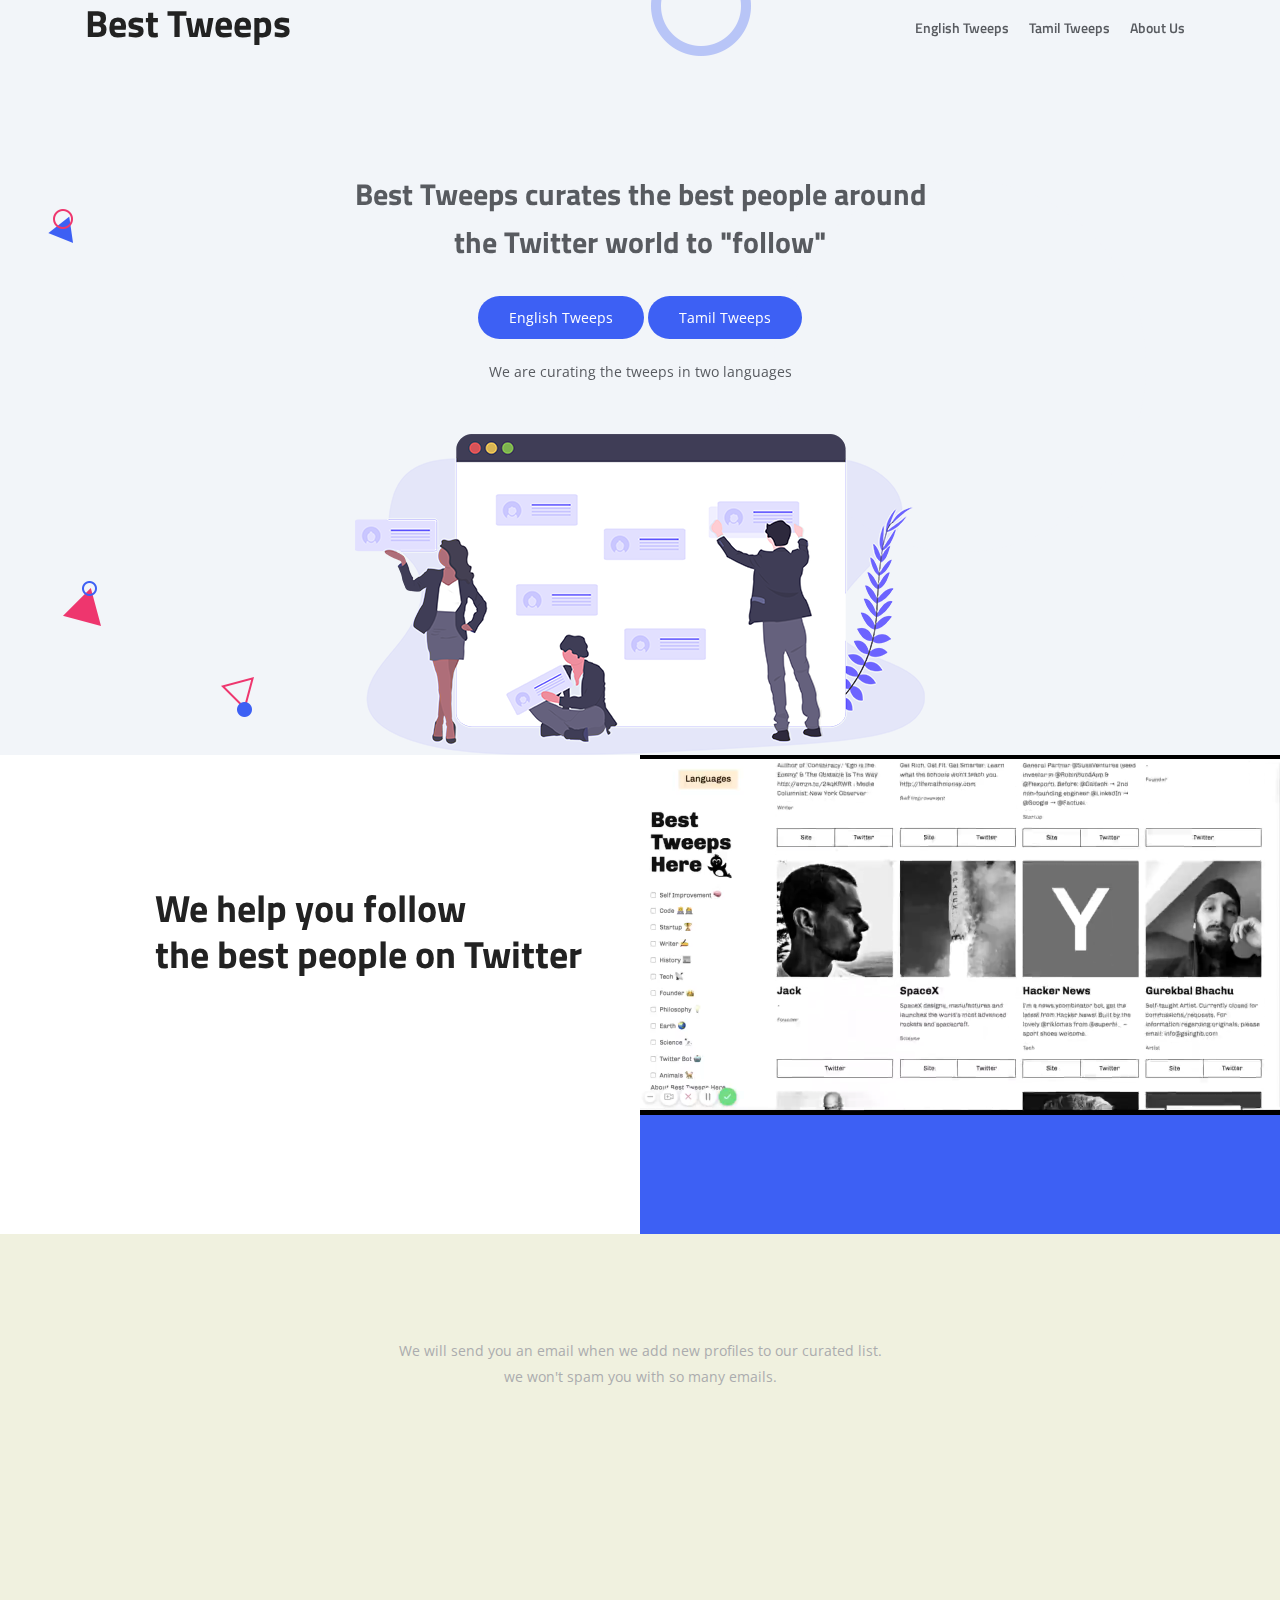
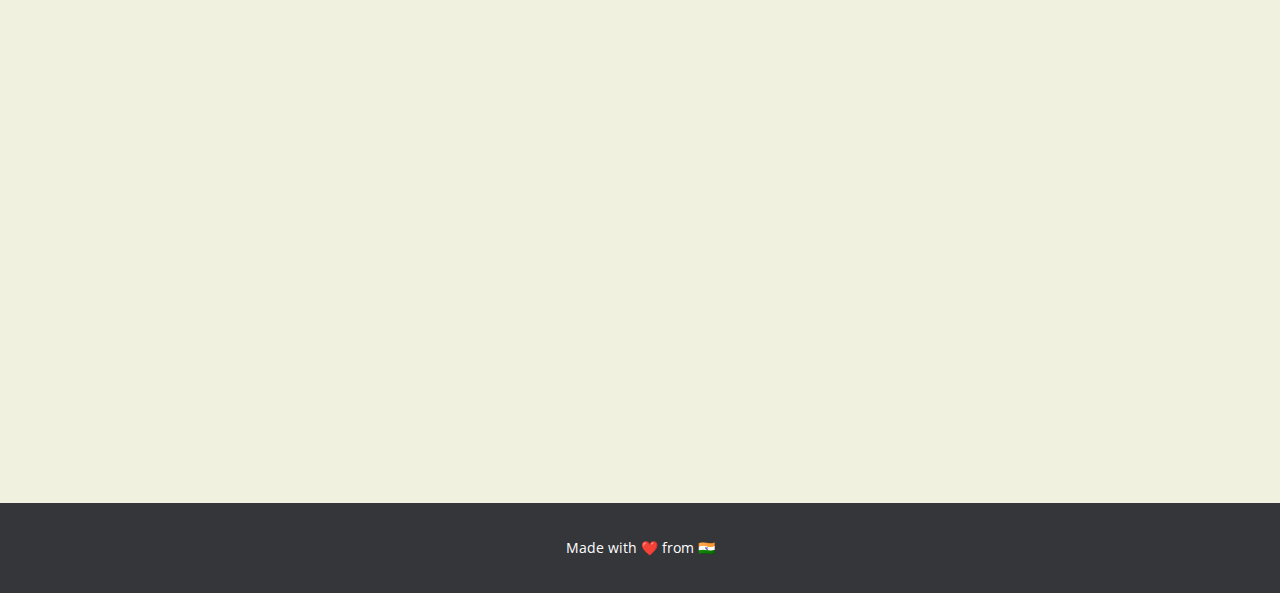
<file: index.html>
<!DOCTYPE html>
<html lang="en">
  <head>
    <!-- Required meta tags -->
    <meta charset="utf-8">
    <meta name="viewport" content="width=device-width, initial-scale=1, shrink-to-fit=no">

    <title>Best Tweeps - The best place to follow the best people</title>

    <meta content="BestTweeps is a curated directory of best Twitter handle." name="description"/>
		<meta content="Best Tweeps - The best place to follow the best people" property="og:title"/>
		<meta content="BestTweeps is a curated directory of best Twitter handle. " property="og:description"/>
		<meta content="http://BestTweeps.com/image/BestTweepsHere_small.png" property="og:image"/>
		<meta content="summary" name="twitter:card"/>
		<meta content="width=device-width, initial-scale=1" name="viewport"/>
		
		<link rel="shortcut icon" href="http://BestTweeps.com/image/BestTweepsHere_small.png" type="image/png" sizes="160x160">

		<meta name="keywords" content="BestTweepsHere, Best Tweeps, Tweeps, Twitter Tweeps" />

		<!-- Open Graph Meta -->

		<meta property="og:url" content="http://BestTweeps.com" />
		<meta property="og:image" content="http://BestTweeps.com/image/BestTweepsHere_small.png" />
		<meta property="og:type" content="article" />

		<!-- WhatsApp Preview -->

		<link itemprop="thumbnailUrl" href="http://BestTweeps.com/image/BestTweepsHere_small.png">
		<span itemprop="thumbnail" itemscope itemtype="http://schema.org/ImageObject">
		<link itemprop="url" href="http://BestTweeps.com/image/BestTweepsHere_small.png">
		</span>

		<!-- Twitter Summary  -->
		<meta name="twitter:site" content="@BestTweepsHere" />
		<meta name="twitter:creator" content="@BestTweepsHere" />

    <meta name="twitter:title" content="Best Tweeps - The best place to follow the best people">
		<meta name="twitter:description" content=" Best Tweeps - The best place to follow the best people">
		<meta name="twitter:image" content="http://besttweeps.com/image/BestTweepsHere_small.png">
		<meta name="twitter:card" content="summary_large_image">

    <!-- Bootstrap CSS -->
    <link rel="stylesheet" href="assets/css/bootstrap.min.css" >
    <!-- Icon -->
    <!-- Animate -->
    <link rel="stylesheet" href="assets/css/animate.css">
    <!-- Main Style -->
    <link rel="stylesheet" href="assets/css/main.css">
    <!-- Responsive Style -->
    <link rel="stylesheet" href="assets/css/responsive.css">

  </head>

  <style>
    video {
        /* min-width: 100% !important;
        min-height: 100% !important; */
        width: 100% !important;
        height: 50% !important;
        /*margin-top: 7px;*/
        z-index: 0;
    }
  </style>

  <!-- Global site tag (gtag.js) - Google Analytics -->
  <script async src="https://www.googletagmanager.com/gtag/js?id=UA-127719260-1"></script>
  <script>
  window.dataLayer = window.dataLayer || [];
  function gtag(){dataLayer.push(arguments);}
  gtag('js', new Date());
  gtag('config', 'UA-127719260-1');
  </script>


  <body>

    <!-- Header Area wrapper Starts -->
    <header id="header-wrap">
      <!-- Navbar Start -->
      <nav class="navbar navbar-expand-md bg-inverse fixed-top scrolling-navbar">
        <div class="container">
          <!-- Brand and toggle get grouped for better mobile display -->
        <!--   <a href="index.html" class="navbar-brand"><img src="assets/img/logo.png" alt=""></a> -->    
        <h2>Best Tweeps</h2>  
          <button class="navbar-toggler" type="button" data-toggle="collapse" data-target="#navbarCollapse" aria-controls="navbarCollapse" aria-expanded="false" aria-label="Toggle navigation">
            <i class="lni-menu"></i>
          </button>
          <div class="collapse navbar-collapse" id="navbarCollapse">
            <ul class="navbar-nav mr-auto w-100 justify-content-end clearfix">
              
              <li class="nav-item ">
                <a class="nav-link" href="http://besttweeps.com/english">
                  English Tweeps
                </a>
              </li>
              <li class="nav-item">
                <a class="nav-link" href="http://besttweeps.com/tamil">
                  Tamil Tweeps
                </a>
              </li>

              <li class="nav-item">
                  <a class="nav-link" href="http://besttweeps.com/about">
                    About Us
                  </a>
                </li>
           
            </ul>
          </div>
        </div>
      </nav>
      <!-- Navbar End -->

      <!-- Hero Area Start -->
      <div id="hero-area" class="hero-area-bg">
        <div class="container">
          <div class="row">
            <div class="col-md-12 col-sm-12">
              <div class="contents text-center">
                <h2 class="head-title wow fadeInUp">Best Tweeps curates the best people around<br> the Twitter world to "follow"</h2>
                <div class="header-button wow fadeInUp text-center" data-wow-delay="0.3s">
                  <a href="http://besttweeps.com/english" class="btn btn-common">English Tweeps</a>
                  <a href="http://besttweeps.com/tamil" class="btn btn-common">Tamil Tweeps</a>
                  <p class="help_text wow fadeInUp"> We are curating the tweeps in two languages</p>
                </div>
              </div>
              <div class="img-thumb text-center wow fadeInUp" data-wow-delay="0.6s">
                <img class="img-fluid" src="assets/img/hero-1.png" alt="">
              </div>
            </div>
          </div>
        </div>
      </div>
      <!-- Hero Area End -->

    </header>
    <!-- Header Area wrapper End -->

<div id="feature">
  <div class="container-fluid">
  <div class="row">
  <div class="col-lg-6 col-md-12 col-sm-12">
  <div class="text-wrapper">
  <div >
  <h2 class="title-hl wow fadeInLeft" data-wow-delay="0.3s">We help you follow <br>the best people on Twitter</h2>
  <p class="mb-4 wow fadeInLeft" data-wow-delay="0.4s">Best Tweeps curates the best people around the twitter world, <br>you can easily find the best tweeps in a single place.  </p>
  <div class="mobile_view_center_align">
  <a href="https://twitter.com/BestTweepsHere" class="btn btn-common wow fadeInLeft" data-wow-delay="0.5s">Follow us on Twitter</a>
  </div>
  </div>
  </div>
  </div>
  <div class="col-lg-6 col-md-12 col-sm-12 padding-none feature-bg">
  <div class="feature-thumb">

  <video playsinline="playsinline" autoplay="autoplay" muted="muted" loop="loop">
    <source src="mp4/bg1.mp4" type="video/mp4">
  </video>


  <div class="feature-item wow fadeInDown center text-center" data-wow-duration="1000ms" data-wow-delay="700ms">
      <a href="http://besttweeps.com/english" class="btn btn-white">English Tweeps</a>
      <a href="http://besttweeps.com/tamil" class="btn btn-white">Tamil Tweeps</a>
      
    </div>


  </div>
  </div>
  </div>
  </div>
  </div>

    <!-- Services Section Start -->
    <section id="services" class="section-padding bg-gray">
      <div class="container">
        <div class="section-header text-center">
          <h2 class="section-title wow fadeInDown" data-wow-delay="0.3s">Get Notified!</h2>
          <p>We will send you an email when we add new profiles to our curated list.<br> we won't spam you with so many emails.</p>
         </div>
        <div class="row">

            <div class="col-md-12 col-lg-12 col-xs-12 text-center">
           
            <iframe src="https://docs.google.com/forms/d/e/1FAIpQLSeNNUohpRYCRwjQGXo_EMVQS2I0_J5eaq1iXM7DFpy5XM8Y9Q/viewform?embedded=true" width="420" height="616" frameborder="0" marginheight="0" marginwidth="0">Loading...</iframe>
            
            </div>

         
        </div>
      </div>
    </section>
    <!-- Services Section End -->



    
    <!-- Copyright Section Start -->
    <div class="copyright">
      <div class="container">
        <div class="row">
           <!--<div class="col-lg-4 col-md-3 col-xs-12">
            <div class="footer-logo">
              <img src="assets/img/logo.png" alt="">
            </div>
          </div>
          <div class="col-lg-4 col-md-4 col-xs-12">     
            <div class="social-icon text-center">
              <a class="facebook" href="#"><i class="lni-facebook-filled"></i></a>
              <a class="twitter" href="#"><i class="lni-twitter-filled"></i></a>
              <a class="instagram" href="#"><i class="lni-instagram-filled"></i></a>
              <a class="linkedin" href="#"><i class="lni-linkedin-filled"></i></a>
            </div>
          </div>-->
          <div class="col-lg-12 col-md-12 col-xs-12">
            <p class="text-center">Made with ❤️ from 🇮🇳</p>
          </div> 
        </div>
      </div>
    </div>
    <!-- Copyright Section End -->

    <!-- Go to Top Link -->
    <a href="#" class="back-to-top">
    	<span class="lni-arrow-up">👆</span>
    </a>
    
    <!-- Preloader -->
    <!--<div id="preloader">
      <div class="loader" id="loader-1"></div>
    </div>-->
    <!-- End Preloader -->
    
    <!-- jQuery first, then Popper.js, then Bootstrap JS -->
    <script src="assets/js/jquery-min.js"></script>
    <script src="assets/js/bootstrap.min.js"></script>
    <script src="assets/js/wow.js"></script>
    <script src="assets/js/main.js"></script>
      
  </body>
  
<script>

  
</script>

</html>
</file>
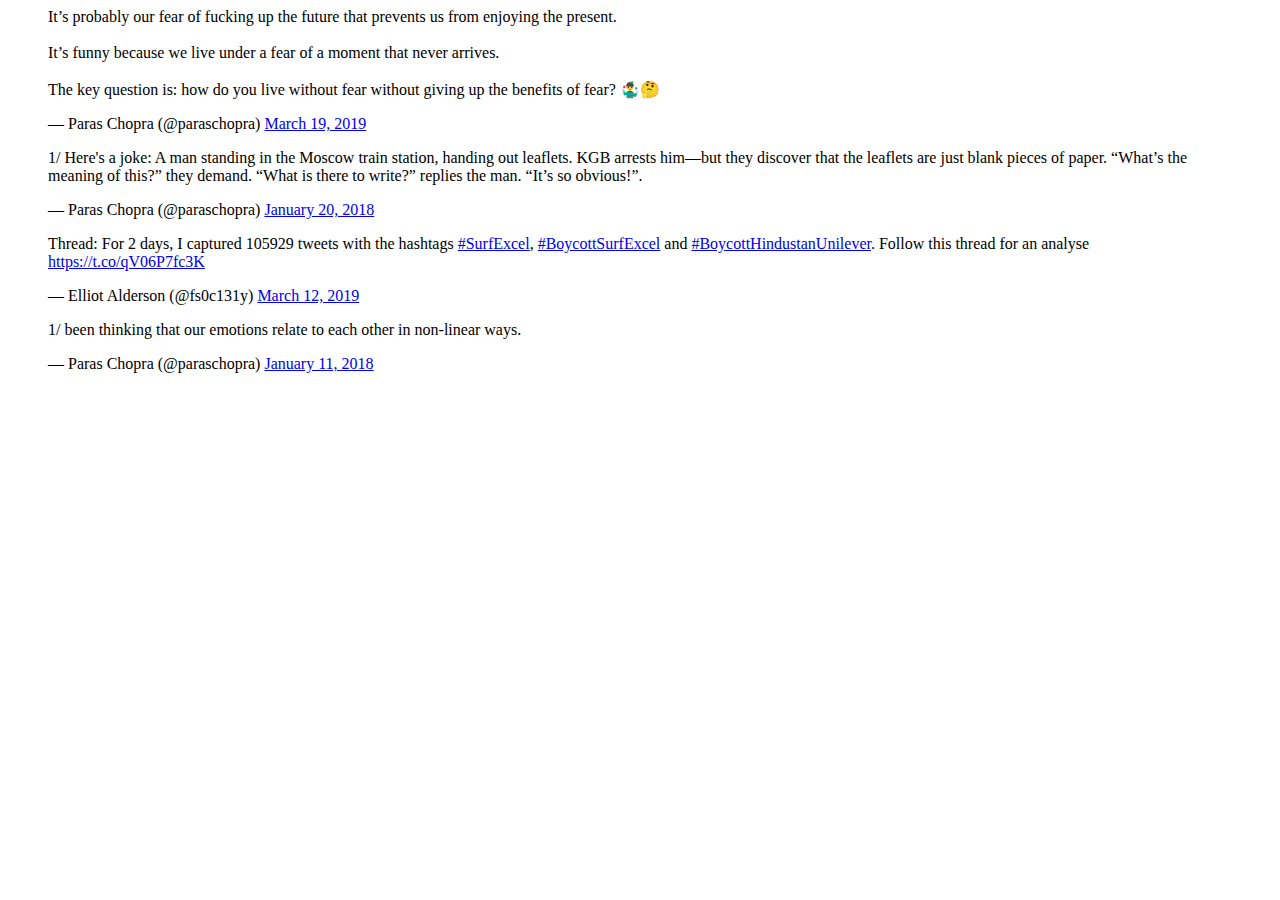
<file: tweeps_thread.html>
<html>


<body>
        <blockquote class="twitter-tweet">
            <p lang="en" dir="ltr">It’s probably our fear of fucking up the future that prevents us from enjoying the present. 
                <br><br>It’s funny because we live under a fear of a moment that never arrives.
                <br><br>The key question is: how do you live without fear without giving up the benefits of fear? 🤹‍♂️🤔</p>
                &mdash; Paras Chopra (@paraschopra)
                 <a href="https://twitter.com/paraschopra/status/1107908846562000896?ref_src=twsrc%5Etfw">March 19, 2019</a>
        </blockquote> 
               

        <blockquote class="twitter-tweet">
            <p lang="en" dir="ltr">1/ Here&#39;s a joke: A man standing in the Moscow train station, handing out leaflets. KGB arrests him—but they discover that the leaflets are just blank pieces of paper. “What’s the meaning of this?” they demand. “What is there to write?” replies the man. “It’s so obvious!”.</p>
            &mdash; Paras Chopra (@paraschopra) <a href="https://twitter.com/paraschopra/status/954578255880876032?ref_src=twsrc%5Etfw">January 20, 2018</a>
        </blockquote> 

        <blockquote class="twitter-tweet">
            <p lang="en" dir="ltr">Thread: For 2 days, I captured 105929 tweets with the hashtags 
                <a href="https://twitter.com/hashtag/SurfExcel?src=hash&amp;ref_src=twsrc%5Etfw">#SurfExcel</a>, 
                <a href="https://twitter.com/hashtag/BoycottSurfExcel?src=hash&amp;ref_src=twsrc%5Etfw">#BoycottSurfExcel</a> and 
                <a href="https://twitter.com/hashtag/BoycottHindustanUnilever?src=hash&amp;ref_src=twsrc%5Etfw">#BoycottHindustanUnilever</a>. 
                Follow this thread for an analyse <a href="https://t.co/qV06P7fc3K">https://t.co/qV06P7fc3K</a></p>&mdash; Elliot Alderson (@fs0c131y) 
                <a href="https://twitter.com/fs0c131y/status/1105387981093957632?ref_src=twsrc%5Etfw">March 12, 2019</a>
            </blockquote>
            

            <blockquote class="twitter-tweet">
                <p lang="en" dir="ltr">1/ been thinking that our emotions relate to each other in non-linear ways.</p>
                &mdash; Paras Chopra (@paraschopra) <a href="https://twitter.com/paraschopra/status/951369182389481474?ref_src=twsrc%5Etfw">January 11, 2018</a>
            </blockquote> 


                 <script async src="https://platform.twitter.com/widgets.js" charset="utf-8"></script>

</body>



</html>
</file>
<file: assets/css/main.css>
@import url("https://fonts.googleapis.com/css?family=Open+Sans|Titillium+Web:600,700");
html {
  overflow-x: hidden;
}

body {
  background: #fff;
  font-size: 14px;
  font-weight: 400;
  font-family: 'Open Sans', sans-serif;
  -webkit-box-sizing: border-box;
  -moz-box-sizing: border-box;
  box-sizing: border-box;
  -webkit-font-smoothing: subpixel-antialiased;
  color: #abacae;
  line-height: 25px;
  -webkit-backface-visibility: hidden;
  backface-visibility: hidden;
  overflow-x: hidden;
}

h1, h2, h3, h4 {
  font-size: 38px;
  color: #222222;
  font-weight: 700;
  font-family: 'Titillium Web', sans-serif;
}

a {
  -webkit-transition: all 0.2s linear;
  -moz-transition: all 0.2s linear;
  -o-transition: all 0.2s linear;
  transition: all 0.2s linear;
}

a:hover {
  text-decoration: none;
}

a a:focus {
  outline: none;
}

p {
  font-weight: 400;
  font-family: 'Open Sans', sans-serif;
  margin: 0px;
  font-size: 14px;
}

ul, ol {
  list-style: outside none none;
  margin: 0;
  padding: 0;
}

ul li, ol li {
  list-style: none;
}

a:not([href]):not([tabindex]) {
  color: #fff;
}

.section-header {
  margin-bottom: 30px;
}

.section-header p {
  text: center;
  font-weight: 400;
  line-height: 26px;
}

.section-title {
  font-size: 30px;
  color: #222222;
  display: inline-block;
  font-weight: 700;
  text-transform: uppercase;
  position: relative;
}

.padding-none {
  padding: 0px;
}

.help_text{
  color: #585b60;
  padding: 20px 0 0 0;
}

.bg-gray {
  background: #f0f1df;
}

.overlay {
  position: absolute;
  width: 100%;
  height: 100%;
  top: 0px;
  left: 0px;
  background: rgba(15, 17, 27, 0.8);
}

.btn {
  font-size: 14px;
  padding: 10px 30px;
  cursor: pointer;
  font-weight: 400;
  color: #fff;
  border-radius: 30px;
  -webkit-transition: all 0.2s linear;
  -moz-transition: all 0.2s linear;
  -o-transition: all 0.2s linear;
  transition: all 0.2s linear;
  display: inline-block;
}

.btn:focus,
.btn:active {
  box-shadow: none;
  outline: none;
  color: #fff;
}

.btn-common {
  background-color: #3d60f4;
  position: relative;
  z-index: 1;
  /*text-transform: uppercase;*/
}

.btn-common:hover, .btn-white:hover {
  color: #fff;
  background-color: #222;
  box-shadow: 0 6px 22px rgba(0, 0, 0, 0.1);
  transition: all .2s ease-in-out;
  -moz-transition: all .2s ease-in-out;
  -webkit-transition: all .2s ease-in-out;
}


.btn-white {
  background-color: #ffffff;
  position: relative;
  z-index: 1;
  color: #3d60f4;
  /*text-transform: uppercase;*/
}

.btn-border {
  color: #3d60f4;
  background-color: transparent;
  border: 1px solid #3d60f4;
  border-radius: 30px;
  text-transform: uppercase;
}

.btn-border:hover {
  color: #fff;
  border-color: #3d60f4;
  background-color: #3d60f4;
}

.btn-border:focus {
  color: #fff;
  border-color: #3d60f4;
  background-color: #3d60f4;
}

.btn-lg {
  padding: 14px 33px;
  text-transform: uppercase;
  font-size: 16px;
}

.btn-rm {
  padding: 7px 18px;
  text-transform: capitalize;
}

button:focus {
  outline: none !important;
}

.icon-close, .icon-check {
  color: #3d60f4;
}

.social-icon a {
  color: #666;
  background: #fff;
  width: 32px;
  height: 32px;
  line-height: 34px;
  display: inline-block;
  text-align: center;
  border-radius: 100%;
  font-size: 16px;
  margin: 15px 6px 12px 4px;
  transition: all 0.3s ease-in-out 0s;
  -moz-transition: all 0.3s ease-in-out 0s;
  -webkit-transition: all 0.3s ease-in-out 0s;
  -o-transition: all 0.3s ease-in-out 0s;
}

.social-icon a:hover {
  color: #fff !important;
}

.social-icon .facebook:hover {
  background: #3b5999;
}

.social-icon .twitter:hover {
  background: #4A9CEC;
}

.social-icon .instagram:hover {
  background: #D6274D;
}

.social-icon .linkedin:hover {
  background: #1260A2;
}

.social-icon .google:hover {
  background: #CE332A;
}

/* ScrollToTop */
a.back-to-top {
  display: none;
  position: fixed;
  bottom: 18px;
  right: 15px;
  text-decoration: none;
}

a.back-to-top span {
  display: block;
  font-size: 22px;
  width: 40px;
  height: 40px;
  line-height: 40px;
  color: #fff;
  background: #3d60f4;
  border-radius: 30px;
  text-align: center;
  transition: all 0.2s ease-in-out;
  -moz-transition: all 0.2s ease-in-out;
  -webkit-transition: all 0.2s ease-in-out;
  -o-transition: all 0.2s ease-in-out;
  box-shadow: 0 0 4px rgba(0, 0, 0, 0.14), 0 4px 8px rgba(0, 0, 0, 0.28);
}

a.back-to-top:hover, a.back-to-top:focus {
  text-decoration: none;
}

/* Preloader */
#preloader {
  position: fixed;
  top: 0;
  left: 0;
  right: 0;
  bottom: 0;
  background-color: #fff;
  z-index: 9999999;
}

.loader {
  top: 50%;
  width: 50px;
  height: 50px;
  border-radius: 100%;
  position: relative;
  margin: 0 auto;
}

#loader-1:before, #loader-1:after {
  content: "";
  position: absolute;
  top: -10px;
  left: -10px;
  width: 100%;
  height: 100%;
  border-radius: 100%;
  border: 7px solid transparent;
  border-top-color: #3d60f4;
}

#loader-1:before {
  z-index: 100;
  animation: spin 1s infinite;
}

#loader-1:after {
  border: 7px solid #f2f2f2;
}

@keyframes spin {
  0% {
    -webkit-transform: rotate(0deg);
    -ms-transform: rotate(0deg);
    -o-transform: rotate(0deg);
    transform: rotate(0deg);
  }
  100% {
    -webkit-transform: rotate(360deg);
    -ms-transform: rotate(360deg);
    -o-transform: rotate(360deg);
    transform: rotate(360deg);
  }
}

.section-padding {
  padding: 60px 0;
}

hr {
  border-top: 1px dotted #ddd;
}

.feature-bg {
  background: #3d60f4;
}

.text-wrapper {
  height: 100%;
  display: table;
  padding-left: 140px;
}

.text-wrapper > div {
  vertical-align: middle;
  display: table-cell;
}

.feature-thumb {
  /*padding: 40px 0;*/
}

.feature-item {
  padding: 30px;
}

.feature-item .icon {
  float: left;
  border: 1px solid #fff;
  width: 80px;
  height: 80px;
  text-align: center;
  border-radius: 50%;
  transition: all .6s ease;
  -moz-transition: all .6s ease;
  -webkit-transition: all .6s ease;
}

.feature-item .icon i {
  font-size: 36px;
  color: #fff;
  line-height: 80px;
}

.feature-content {
  color: #fff;
  margin-left: 100px;
}

.feature-content h3 {
  color: #fff;
  text-transform: uppercase;
  font-size: 18px;
}

.feature-item:hover .icon {
  background: #fff;
}

.feature-item:hover .icon i {
  color: #3d60f4;
}

/* Services Item */
.services-item {
  background: #fff;
  margin: 15px 0;
  padding: 30px;
  border-radius: 4px;
  text-align: left;
  box-shadow: 0px 0px 40px 0px rgba(0, 0, 0, 0.1);
  transition: all 0.3s ease-in-out 0s;
  -moz-transition: all 0.3s ease-in-out 0s;
  -webkit-transition: all 0.3s ease-in-out 0s;
  -o-transition: all 0.3s ease-in-out 0s;
}

.services-item .icon i {
  font-size: 42px;
  color: #3d60f4;
}

.services-item .services-content h3 {
  font-weight: 600;
  text-transform: uppercase;
  margin-bottom: 10px;
}

.services-item .services-content h3 a {
  font-size: 18px;
  color: #585b60;
}

.services-item .services-content h3 a:hover {
  color: #3d60f4;
}

.services-item:hover {
  box-shadow: 0 20px 30px 0 rgba(0, 0, 0, 0.08);
}

#service {
  position: relative;
}

/* Container Outside Shape */
.container-outside {
  position: absolute;
  top: 0;
  right: 0;
  width: 47.1%;
  height: 100%;
  background: #3d60f4;
  overflow: hidden;
}

.heading {
  padding-left: 30px;
}

.d-table {
  display: table;
  width: 100%;
  height: 100%;
}

.dt-cell {
  display: table-cell;
  vertical-align: middle;
}

.skill-area img {
  border-radius: 4px;
}

.skills-section {
  margin-top: 30px;
}

.skills-section .progress-box h5 {
  color: #222222;
  font-size: 14px;
  text-transform: uppercase;
  font-weight: 600;
}

.skills-section .progress {
  background: #f9f9f9;
  height: 10px;
  margin-bottom: 30px;
}

.skills-section .progress .progress-bar {
  background: #3d60f4;
}

.navbar-brand {
  position: relative;
  padding: 0px;
}

.top-nav-collapse {
  background: #fff;
  z-index: 999999;
  top: 0px !important;
  box-shadow: 0px 3px 6px 3px rgba(0, 0, 0, 0.06);
  -webkit-animation-duration: 1s;
  animation-duration: 1s;
  background: #fff !important;
}

.top-nav-collapse .navbar-brand {
  top: 0px;
}

.top-nav-collapse .navbar-nav .nav-link {
  color: #585b60 !important;
  margin-top: 0px !important;
  margin-bottom: 0px !important;
}

.top-nav-collapse .navbar-nav .nav-link:hover {
  cursor: pointer;
  color: #3d60f4 !important;
}

.top-nav-collapse .navbar-nav li.active a.nav-link {
  color: #3d60f4 !important;
}

.indigo {
  background: transparent;
}

.menu-bg {
  background: transparent;
}

.navbar-expand-md .navbar-nav .nav-link i {
  font-size: 14px;
  margin-left: 5px;
  vertical-align: middle;
  -webkit-transition: all 0.3s ease-in-out;
  -moz-transition: all 0.3s ease-in-out;
  transition: all 0.3s ease-in-out;
}

.navbar-expand-md .navbar-nav .nav-link {
  font-family: 'Titillium Web', sans-serif;
  color: #585b60;
  font-weight: 600;
  padding: 8px 10px;
  line-height: 40px;
  /*text-transform: uppercase;*/
  cursor: pointer;
  background: transparent;
  -webkit-transition: all 0.3s ease-in-out;
  -moz-transition: all 0.3s ease-in-out;
  transition: all 0.3s ease-in-out;
}

.navbar-expand-md .navbar-nav li a:hover,
.navbar-expand-md .navbar-nav li .active > a,
.navbar-expand-md .navbar-nav li a:focus {
  color: #3d60f4;
  outline: none;
}

.navbar-expand-md .navbar-nav .active > .nav-link,
.navbar-expand-md .navbar-nav .nav-link.active,
.navbar-expand-md .navbar-nav .nav-link.open,
.navbar-expand-md .navbar-nav .open > .nav-link {
  color: #3d60f4 !important;
}

.navbar-expand-md .navbar-nav .nav-link:focus,
.navbar-expand-md .navbar-nav .nav-link:hover {
  color: #3d60f4 !important;
}

.navbar {
  padding: 0;
}

.navbar li.active a.nav-link {
  color: #3d60f4;
}

.menu-white .navbar-nav .nav-link {
  color: #fff;
}

.dropdown-toggle::after {
  display: none;
}

.dropdown-menu {
  margin: 0;
  padding: 0;
  display: none;
  position: absolute;
  z-index: 99;
  min-width: 210px;
  background-color: #fff;
  white-space: nowrap;
  border-radius: 4px;
  -webkit-box-shadow: 0 6px 12px rgba(0, 0, 0, 0.175);
  box-shadow: 0 6px 12px rgba(0, 0, 0, 0.175);
  animation: fadeIn 0.4s;
  -webkit-animation: fadeIn 0.4s;
  -moz-animation: fadeIn 0.4s;
  -o-animation: fadeIn 0.4s;
  -ms-animation: fadeIn 0.4s;
}

.dropdown-menu:before {
  content: "";
  display: inline-block;
  position: absolute;
  bottom: 100%;
  left: 20%;
  margin-left: -5px;
  border-right: 10px solid transparent;
  border-left: 10px solid transparent;
  border-bottom: 10px solid #fff;
}

.dropdown:hover .dropdown-menu {
  display: block;
  position: absolute;
  text-align: left;
  top: 100%;
  border: none;
  animation: fadeIn 0.4s;
  -webkit-animation: fadeIn 0.4s;
  -moz-animation: fadeIn 0.4s;
  -o-animation: fadeIn 0.4s;
  -ms-animation: fadeIn 0.4s;
}

.dropdown .dropdown-menu .dropdown-item {
  width: 100%;
  padding: 10px 20px;
  font-size: 14px;
  color: #333;
  border-bottom: 1px solid #f1f1f1;
  text-decoration: none;
  display: inline-block;
  float: left;
  clear: both;
  position: relative;
  outline: 0;
  transition: all 0.3s ease-in-out;
  -webkit-transition: all 0.3s ease-in-out;
  -moz-transition: all 0.3s ease-in-out;
  -o-transition: all 0.3s ease-in-out;
  -ms-transition: all 0.3s ease-in-out;
}

.dropdown .dropdown-menu .dropdown-item:last-child {
  border-bottom: none;
  border-bottom-left-radius: 4px;
  border-bottom-right-radius: 4px;
}

.dropdown .dropdown-menu .dropdown-item:first-child {
  border-top-left-radius: 4px;
  border-top-right-radius: 4px;
}

.dropdown .dropdown-item:focus,
.dropdown .dropdown-item:hover,
.dropdown .dropdown-item.active {
  color: #3d60f4;
  background: #f7f7f7;
}

.dropdown-item.active, .dropdown-item:active {
  background: transparent;
}

.fadeInUpMenu {
  -webkit-animation-name: fadeInUpMenu;
  animation-name: fadeInUpMenu;
}

/* ==========================================================================
3. Hero Area
========================================================================== */
#hero-area {
  color: #fff;
  overflow: hidden;
  position: relative;
  background: url(../img/hero-bg.png);
}

#hero-area .contents {
  padding: 170px 0px 50px;
}

#hero-area .contents .head-title {
  color: #585b60;
  /*text-transform: uppercase;*/
  font-size: 30px;
  line-height: 48px;
  font-weight: 700;
  margin-bottom: 30px;
}

/* Team Item */
.team-item:hover {
  box-shadow: 0 20px 30px 0 rgba(0, 0, 0, 0.08);
}

.team-item {
  margin: 15px 0;
  border-radius: 0px;
  box-shadow: 0px 0px 40px 0px rgba(0, 0, 0, 0.1);
  transition: all 0.3s ease-in-out 0s;
  -moz-transition: all 0.3s ease-in-out 0s;
  -webkit-transition: all 0.3s ease-in-out 0s;
  -o-transition: all 0.3s ease-in-out 0s;
}

.team-item .team-img {
  position: relative;
  cursor: pointer;
  overflow: hidden;
  border-radius: 0px;
}

.team-item .team-overlay {
  height: 100%;
  position: absolute;
  top: 0;
  background: rgba(255, 255, 255, 0.8);
  opacity: 0;
  width: 100%;
  border-radius: 0px;
  transition: all 0.3s ease-in-out 0s;
  -moz-transition: all 0.3s ease-in-out 0s;
  -webkit-transition: all 0.3s ease-in-out 0s;
  -o-transition: all 0.3s ease-in-out 0s;
}

.team-item .overlay-social-icon {
  color: #fff;
  top: 45%;
  position: absolute;
  display: table-cell;
  margin: 0 auto;
  width: 100%;
  transition: all 0.3s ease-in-out 0s;
  -moz-transition: all 0.3s ease-in-out 0s;
  -webkit-transition: all 0.3s ease-in-out 0s;
  -o-transition: all 0.3s ease-in-out 0s;
}

.team-item .overlay-social-icon .social-icons {
  padding-left: 0;
  transition: all 0.3s ease-in-out 0s;
  -moz-transition: all 0.3s ease-in-out 0s;
  -webkit-transition: all 0.3s ease-in-out 0s;
  -o-transition: all 0.3s ease-in-out 0s;
}

.team-item .overlay-social-icon .social-icons li {
  display: inline-block;
  margin: 0 4px;
}

.team-item .overlay-social-icon .social-icons li a {
  letter-spacing: 0px;
  outline: 0 !important;
}

.team-item .overlay-social-icon .social-icons li a i {
  font-size: 20px;
  color: #fff;
  width: 36px;
  height: 36px;
  background: #3d60f4;
  display: block;
  border-radius: 30px;
  line-height: 36px;
  transition: all 0.3s ease-in-out 0s;
  -moz-transition: all 0.3s ease-in-out 0s;
  -webkit-transition: all 0.3s ease-in-out 0s;
  -o-transition: all 0.3s ease-in-out 0s;
}

.team-item .overlay-social-icon .social-icons li a:hover .lni-facebook-filled {
  background: #3B5998;
}

.team-item .overlay-social-icon .social-icons li a:hover .lni-twitter-filled {
  background: #00aced;
}

.team-item .overlay-social-icon .social-icons li a:hover .lni-instagram-filled {
  background: #fb3958;
}

.team-item .info-text {
  padding: 15px 20px;
  background: #fff;
}

.team-item .info-text h3 {
  font-size: 16px;
  text-transform: uppercase;
  font-weight: 700;
  margin-bottom: 5px;
}

.team-item .info-text h3 a {
  color: #333;
}

.team-item .info-text h3 a:hover {
  color: #3d60f4;
}

.team-item .info-text p {
  margin: 0;
  color: #888;
}

.team-item:hover .team-overlay {
  opacity: 1;
}

/* ==========================================================================
 Counter Section Style
 ========================================================================== */
#counter {
  background: url(../img/count-bg.jpg);
  background-position: center center;
  background-size: cover;
  position: relative;
  z-index: 1;
}

#counter .counter-text {
  height: 100%;
  width: 100%;
  display: table;
}

#counter .counter-text > div {
  vertical-align: middle;
  display: table-cell;
}

#counter .counter-text h3 {
  font-size: 30px;
  font-weight: 700;
  margin-bottom: 20px;
}

#counter .counter-text .desc-text p {
  margin-bottom: 15px;
}

#counter .counter-box {
  padding: 20px 15px;
  background: rgba(255, 255, 255, 0.1) none repeat scroll 0 0;
  overflow: hidden;
  border-radius: 0px;
  box-shadow: 0px 9px 16px 0px rgba(225, 225, 225, 0.004);
  text-align: center;
  position: relative;
}

#counter .counter-box .icon-o {
  color: #fff;
  margin-bottom: 20px;
}

#counter .counter-box .icon-o i {
  font-size: 42px;
}

#counter .counter-box h3 {
  color: #fff;
  font-size: 30px;
  font-weight: 700;
  padding-bottom: 10px;
  position: relative;
  transition: all 0.4s ease-in-out;
  -moz-transition: all 0.4s ease-in-out;
  -webkit-transition: all 0.4s ease-in-out;
  -o-transition: all 0.4s ease-in-out;
}

#counter .counter-box h3:before {
  position: absolute;
  content: '';
  height: 1px;
  width: 45px;
  left: 50%;
  bottom: 0;
  -webkit-transform: translateX(-50%);
  transform: translateX(-50%);
  background-color: #e5e5e5;
}

#counter .counter-box p {
  color: #fff;
  font-size: 16px;
}

/* ==========================================================================
   Video promo Style
   ========================================================================== */
.video-promo {
  position: relative;
  background: url(../img/bg-video.jpg);
}

.video-promo .video-promo-content {
  color: #fff;
  margin-bottom: 15px;
}

.video-promo .video-promo-content .video-popup {
  width: 80px;
  height: 80px;
  background: transparent;
  line-height: 80px;
  text-align: center;
  border: 3px solid #fff;
  color: #fff;
  border-radius: 50%;
  display: inline-block;
  font-size: 26px;
}

.video-promo .video-promo-content .video-popup:hover {
  background: #fff;
  color: #3d60f4;
  box-shadow: 0px 8px 9px 0px rgba(96, 94, 94, 0.17);
}

.video-promo .video-promo-content h2 {
  color: #fff;
  font-size: 30px;
  text-transform: uppercase;
}

.video-promo .video-promo-content p {
  color: #fff;
}

.client-item-wrapper {
  text-align: center;
  padding: 15px;
}

.client-item-wrapper img {
  opacity: 0.5;
  filter: grayscale(100%);
  -webkit-filter: grayscale(100%);
  filter: gray;
  transition: all .6s ease;
  -moz-transition: all .6s ease;
  -webkit-transition: all .6s ease;
}

.client-item-wrapper:hover img {
  opacity: 1;
  filter: grayscale(0%);
  -webkit-filter: grayscale(0%);
}

#latest .text-content {
  height: 100%;
  display: table;
  padding-left: 60px;
  padding-right: 120px;
}

#latest .text-content > div {
  vertical-align: middle;
  display: table-cell;
}

/* ==========================================================================
   Portfolio Section
   ========================================================================== */
#portfolios {
  background: #f9f9f9;
}

#portfolios .mix {
  padding: 0px;
}

#portfolios .portfolio-item {
  padding: 10px;
}

#portfolio .mix {
  display: none;
}

.controls {
  text-align: center;
  padding: 0px 0px 20px;
}

.controls .active {
  color: #3d60f4 !important;
  border-color: #3d60f4;
  background: transparent;
}

.controls .btn {
  text-transform: uppercase;
  margin: 2px;
}

.controls:hover {
  color: #fff;
  cursor: pointer;
}

.shot-item {
  width: 100%;
  height: 100%;
  overflow: hidden;
  position: relative;
}

.shot-item img {
  width: 100%;
  height: 100%;
  transition: all .6s ease;
  -moz-transition: all .6s ease;
  -webkit-transition: all .6s ease;
}

.shot-item .single-content {
  background-color: rgba(22, 26, 39, 0.7);
  height: 100%;
  left: 0;
  opacity: 0;
  position: absolute;
  top: 0;
  transition: all .6s ease;
  -moz-transition: all .6s ease;
  -webkit-transition: all .6s ease;
  width: 100%;
}

.shot-item .single-content .fancy-table {
  display: table;
  height: 100%;
  left: 0;
  position: relative;
  top: 0;
  width: 100%;
  z-index: 2;
}

.shot-item .single-content .fancy-table .table-cell {
  display: table-cell;
  vertical-align: middle;
  text-align: center;
}

.shot-item .single-content .zoom-icon {
  margin-bottom: 15px;
}

.shot-item .single-content .zoom-icon a i {
  color: #fff;
  font-size: 22px;
  background: #3d60f4;
  width: 48px;
  height: 48px;
  display: block;
  line-height: 48px;
  margin: 0 auto;
  border-radius: 30px;
}

.shot-item .single-content a {
  color: #fff;
  text-transform: uppercase;
  font-size: 20px;
  font-weight: 600;
  font-family: 'Titillium Web', sans-serif;
}

.shot-item:hover img {
  -webkit-transform: scale(1.1);
  -ms-transform: scale(1.1);
  transform: scale(1.1);
}

.shot-item:hover .single-content {
  opacity: 1;
}

.shot-item:hover .single-content a {
  margin-bottom: 0;
}

/* ==========================================================================
   Pricing Table Style
   ========================================================================== */
#pricing {
  text-align: center;
}

#pricing .title {
  padding-top: 25px;
  padding-bottom: 25px;
  background: #3d60f4;
  border-top-right-radius: 4px;
  border-top-left-radius: 4px;
}

#pricing .title h3 {
  text-transform: uppercase;
  color: #fff;
  font-size: 18px;
  margin-bottom: 0px;
}

#pricing .table {
  margin-top: 15px;
  padding-bottom: 30px;
  border-radius: 4px;
  box-shadow: 0px 0px 40px 0px rgba(0, 0, 0, 0.1);
  -webkit-transition: all .3s linear;
  -moz-transition: all .3s linear;
  -ms-transition: all .3s linear;
  -o-transition: all .3s linear;
  transition: all .3s linear;
}

#pricing .table .icon {
  padding-top: 30px;
}

#pricing .table .icon i {
  color: #3d60f4;
  font-size: 42px;
}

#pricing .table .pricing-header {
  position: relative;
  padding-bottom: 20px;
  text-align: center;
}

#pricing .table .pricing-header .price-value {
  font-family: 'Titillium Web', sans-serif;
  font-size: 30px;
  color: #222222;
  position: relative;
  text-align: center;
  font-weight: 700;
  padding: 30px 0;
  border-bottom: 1px solid #f1f1f1;
}

#pricing .table .pricing-header .price-value sup {
  font-size: 18px;
  font-weight: 600;
  top: -18px;
}

#pricing .table .pricing-header .price-value span {
  font-size: 14px;
  font-weight: 600;
}

#pricing .table .description {
  text-align: center;
  padding: 0px 50px;
  margin-bottom: 20px;
}

#pricing .table .description li {
  font-size: 14px;
  font-weight: 400;
  color: #abacae;
  padding-bottom: 15px;
}

#pricing .table:hover {
  background: #ffffff;
  box-shadow: 0 20px 30px 0 rgba(0, 0, 0, 0.08);
}

#pricing #active-tb {
  background: #ffffff;
  box-shadow: 0 20px 30px 0 rgba(0, 0, 0, 0.08);
}

#pricing #active-tb .title {
  background: #222222;
}

#pricing #active-tb .price-value {
  color: #3d60f4;
}

#pricing #active-tb .btn-common {
  background: #222222;
}

#pricing .active {
  z-index: 99999;
}

/* ==========================================================================
  17. Blog 
   ========================================================================== */
#blog .blog-item-wrapper {
  background: #fff;
  border-radius: 4px;
  box-shadow: 0px 0px 40px 0px rgba(0, 0, 0, 0.1);
  -webkit-transition: transform 0.2s linear, -webkit-box-shadow 0.2s linear;
  -moz-transition: transform 0.2s linear, -moz-box-shadow 0.2s linear;
  transition: transform 0.2s linear, box-shadow 0.2s linear;
}

#blog .blog-item-wrapper:hover {
  box-shadow: 0 20px 30px 0 rgba(0, 0, 0, 0.08);
}

#blog .blog-item-wrapper:hover .blog-item-img:before {
  opacity: 1;
  height: 100%;
  width: 100%;
}

#blog .blog-item-img {
  position: relative;
  overflow: hidden;
  border-top-left-radius: 4px;
  border-top-right-radius: 4px;
}

#blog .blog-item-img img {
  width: 100%;
}

#blog .blog-item-text {
  padding: 20px;
}

#blog .blog-item-text h3 {
  font-size: 15px;
  font-weight: 600;
  display: block;
  text-transform: uppercase;
}

#blog .blog-item-text h3 a {
  color: #333;
}

#blog .blog-item-text h3 a:hover {
  color: #3d60f4;
}

#blog .blog-item-text p {
  line-height: 25px;
  margin-bottom: 20px;
}

.meta-tags {
  margin-bottom: 10px;
}

.meta-tags span {
  color: #999;
  margin-right: 10px;
}

.meta-tags span i {
  margin-right: 5px;
}

.meta-tags span a {
  color: #999;
}

.meta-tags span a:hover {
  color: #3d60f4;
}

.page-header {
  background-image: url(../img/page-header-bg.jpg);
  background-size: cover;
  background-position: center center;
  background-repeat: no-repeat;
  position: relative;
  height: 400px;
  width: 100%;
  margin: 0;
  padding: 0;
  z-index: 1;
}

.page-header::after {
  position: absolute;
  content: "";
  width: 100%;
  height: 100%;
  left: 0;
  top: 0;
  background-color: rgba(0, 0, 0, 0.8);
  z-index: -1;
}

.breadcrumb-wrapper {
  padding: 180px 0 100px;
}

.breadcrumb-wrapper h2 {
  color: #fff;
  font-size: 28px;
  font-weight: 700;
  line-height: 28px;
  margin-bottom: 10px;
  position: relative;
  text-transform: uppercase;
}

.breadcrumb-wrapper .breadcrumb-title p,
.breadcrumb-wrapper .breadcrumb-title a {
  color: #fff;
}

.breadcrumb-wrapper .breadcrumb-title p:hover,
.breadcrumb-wrapper .breadcrumb-title a:hover {
  color: #3d60f4;
}

#blog-single {
  padding: 60px 0;
}

#blog-single .blog-post {
  background: #fff;
  box-shadow: 0px 0px 40px 0px rgba(0, 0, 0, 0.1);
  overflow: hidden;
  margin-bottom: 40px;
}

#blog-single .blog-post .post-thumb img {
  width: 100%;
}

#blog-single .blog-post .post-content {
  padding: 30px;
}

#blog-single .blog-post .post-content h3 {
  font-size: 22px;
  padding-bottom: 10px;
}

.blog-comment {
  background: #fff;
  box-shadow: 0px 0px 40px 0px rgba(0, 0, 0, 0.1);
  padding: 50px 30px;
  margin-top: 30px;
  overflow: hidden;
}

.blog-comment h4 {
  font-size: 24px;
  margin-bottom: 30px;
}

.blog-comment .comment-list {
  list-style: none;
  margin: 0;
  padding: 0;
  margin-bottom: 50px;
}

.blog-comment .comment-list .the-comment {
  border-bottom: 1px solid #e7e6e6;
  padding-bottom: 25px;
  margin-bottom: 25px;
}

.blog-comment .comment-list .children {
  padding-left: 40px;
}

.blog-comment .avatar {
  float: left;
  margin-right: 15px;
  padding: 5px;
  border-radius: 4px;
  background: #ffffff;
  border: 1px solid #f1f1f1;
}

.blog-comment .comment-author {
  margin-bottom: 10px;
}

.blog-comment .meta {
  margin-bottom: 10px;
  color: #999;
}

.post-meta {
  color: #fff;
  margin-top: 15px;
  margin-bottom: 15px;
}

.post-meta ul li {
  display: inline-block;
  margin-right: 8px;
  margin-left: 8px;
}

.post-meta ul li i {
  margin-right: 5px;
}

.post-meta ul li a {
  color: #fff;
}

.post-meta ul li a:hover {
  color: #3d60f4;
}

.single-widget {
  margin-bottom: 30px;
}

.single-widget .form-control {
  margin-bottom: 0;
}

.single-widget {
  box-shadow: 0px 0px 40px 0px rgba(0, 0, 0, 0.1);
  padding: 20px;
}

.widget-latest-post h4,
.categories h4,
.tags h4 {
  color: #333333;
  font-size: 18px;
  font-weight: 400;
  letter-spacing: 0;
  line-height: 24px;
  margin-bottom: 30px;
  text-transform: capitalize;
  padding-bottom: 10px;
  border-bottom: 3px double #ddd;
}

.single-latest-post {
  margin-bottom: 20px;
  overflow: hidden;
}

.single-latest-post .latest-post-img {
  float: left;
  width: 30%;
  margin-right: 20px;
}

.single-latest-post a {
  color: #333333;
  font-size: 15px;
  line-height: 18px;
  font-weight: 700;
  letter-spacing: 0;
  text-transform: capitalize;
}

.single-latest-post h5 {
  margin-bottom: 0;
}

.single-latest-post a:hover {
  color: #3d60f4;
}

.categories ul li {
  padding-bottom: 10px;
}

.categories ul li a {
  color: #999999;
  display: block;
  font-size: 14px;
  font-weight: 400;
  letter-spacing: 0;
  line-height: 18px;
}

.categories ul li a:hover {
  color: #3d60f4;
}

.tags {
  width: 100%;
  display: inline-block;
}

.tags ul li a {
  color: #999;
  border: 1px solid #f1f1f1;
  padding: 5px 15px;
  margin: 0 5px 5px 0;
  font-size: 14px;
  font-weight: 400;
  letter-spacing: 0;
  line-height: 18px;
  display: block;
  float: left;
  -webkit-transition: all 0.3s ease 0s;
  -moz-transition: all 0.3s ease 0s;
  -o-transition: all 0.3s ease 0s;
  transition: all 0.3s ease 0s;
}

.tags ul li a:hover {
  background-color: #222222;
  border-color: #222222;
  color: #fff;
}

.testimonial {
  background: #34363a;
  position: relative;
  background: url(../img/testimonial.jpg);
}

.testimonial .section-title {
  color: #fff;
}

.testimonial p {
  color: #fff;
}

.testimonial-item {
  border-radius: 4px;
  text-align: center;
}

.testimonial-item .img-thumb {
  position: relative;
  margin: 15px 15px 15px 0;
}

.testimonial-item .img-thumb img {
  border-radius: 50%;
  display: inline-block;
  width: inherit;
  padding: 7px;
}

.testimonial-item .content {
  overflow: hidden;
}

.testimonial-item .content .description {
  width: 100%;
}

.testimonial-item .info h2 {
  font-size: 16px;
  font-weight: 700;
  text-transform: uppercase;
  line-height: 30px;
  margin: 0;
}

.testimonial-item .info h2 a {
  color: #fff;
}

.testimonial-item .info h3 {
  margin: 0;
  clear: both;
  font-size: 14px;
  font-weight: 600;
  line-height: 26px;
  margin-bottom: 10px;
}

.testimonial-item .info h3 a {
  color: #fff;
}

.testimonial-item .info .indicator {
  font-size: 26px;
  font-weight: 700;
  color: #3d60f4;
}

.testimonial-item .icon-social {
  margin-top: 30px;
}

.testimonial-item .icon-social a {
  color: #666;
  background: #fff;
  width: 32px;
  height: 32px;
  line-height: 34px;
  display: inline-block;
  text-align: center;
  border-radius: 100%;
  font-size: 15px;
  margin: 15px 6px 12px 4px;
  transition: all 0.3s ease-in-out 0s;
  -moz-transition: all 0.3s ease-in-out 0s;
  -webkit-transition: all 0.3s ease-in-out 0s;
  -o-transition: all 0.3s ease-in-out 0s;
}

.testimonial-item .icon-social a:hover {
  color: #fff;
}

.testimonial-item .icon-social .facebook:hover {
  background: #3b5999;
}

.testimonial-item .icon-social .twitter:hover {
  background: #4A9CEC;
}

.testimonial-item .icon-social .instagram:hover {
  background: #D6274D;
}

.testimonial-item .icon-social .linkedin:hover {
  background: #1260A2;
}

.testimonial-item .icon-social .google:hover {
  background: #CE332A;
}

.owl-pagination {
  position: absolute;
  width: 100%;
  left: 0;
  bottom: -40px;
}

.owl-carousel .owl-dots {
  text-align: center;
  margin-top: 20px;
}

.owl-carousel button.owl-dot {
  display: inline-block;
  zoom: 1;
  display: inline;
  text-align: center;
}

.owl-carousel button.owl-dot span {
  display: block;
  width: 12px;
  height: 12px;
  margin: 2px 4px;
  filter: alpha(opacity=50);
  opacity: 1;
  border-radius: 30px;
  background: #fff;
  border: 2px solid #fff;
  box-shadow: 0px 0px 2px rgba(0, 0, 0, 0.2);
  transition: all 0.4s ease-in-out;
  -moz-transition: all 0.4s ease-in-out;
  -webkit-transition: all 0.4s ease-in-out;
  -o-transition: all 0.4s ease-in-out;
}

.owl-carousel button.owl-dot.active span, .owl-carousel button.owl-dot.clickable, .owl-carousel button.owl-dot:hover span {
  background: #3d60f4;
}

.slick-slider {
  padding: 80px 0;
}

.slider-center img {
  opacity: 0.7;
  transition: all 0.4s ease-in-out;
  -moz-transition: all 0.4s ease-in-out;
  -webkit-transition: all 0.4s ease-in-out;
  -o-transition: all 0.4s ease-in-out;
  padding: 63px 63px;
  position: relative;
  text-align: center;
}

.slider-center .slick-center img {
  -moz-transform: scale(1.9);
  -ms-transform: scale(1.9);
  -o-transform: scale(1.9);
  -webkit-transform: scale(1.9);
  opacity: 1;
  transform: scale(1.9);
}

.form-control {
  width: 100%;
  margin-bottom: 20px;
  font-size: 14px;
  border-radius: 4px;
  -webkit-transition: all 0.3s;
  -moz-transition: all 0.3s;
  transition: all 0.3s;
  padding: 8px 20px;
  border: 1px solid #F7F7F7;
}

.form-control:focus {
  border-color: #3d60f4;
  box-shadow: none;
  outline: none;
}

textarea {
  border-radius: 4px !important;
}

.form-control:focus {
  box-shadow: none;
  outline: none;
}

.btn.disabled, .btn:disabled {
  opacity: 1;
}

.contact-form-area h2 {
  font-size: 18px;
  text-transform: uppercase;
}

.contact-right-area {
  margin-left: 50px;
}

.contact-right-area .contact-title {
  margin-bottom: 20px;
}

.contact-right-area .contact-title h1 {
  font-size: 22px;
}

.contact-right {
  padding: 4px;
}

.contact-right .single-contact {
  margin: 30px 0px;
  padding: 3px 55px;
  position: relative;
  color: #abacae;
}

.contact-right .single-contact p {
  margin-bottom: 0px;
}

.contact-right .single-contact p a {
  color: #abacae;
}

.contact-right .contact-icon {
  background: #3d60f4;
  color: #fff;
  border-radius: 4px;
  font-size: 20px;
  height: 40px;
  left: 0;
  padding-top: 8px;
  position: absolute;
  text-align: center;
  top: 50%;
  -webkit-transform: translateY(-50%);
  transform: translateY(-50%);
  width: 40px;
}

#contact {
  position: relative;
  overflow: hidden;
}

.text-danger {
  font-size: 14px;
  margin-top: 10px;
}

.list-unstyled li {
  color: #d9534f;
}

#conatiner-map {
  margin-top: 30px;
  text-align: center;
  background-color: #fff;
  height: 480px;
  -webkit-transition: all 0.3s;
  -moz-transition: all 0.3s;
  transition: all 0.3s;
  z-index: 101;
  width: 100%;
}

.h3 {
  font-size: 16px;
  margin-top: 26px;
}

.subscribes {
  background: #f8f9fb;
}

.subscribes h4 {
  text-align: center;
  font-size: 40px;
}

.subscribes p {
  font-size: 14px;
  text-align: center;
  margin-bottom: 30px;
}

.subscribe {
  margin-top: 5px;
  width: 100%;
  text-align: center;
}

.subscribe .form-control {
  width: 100%;
  border-radius: 50px;
  position: relative;
  height: 52px;
  border: 1px solid #3d60f4;
}

.subscribe .btn-submit {
  border: none;
  cursor: pointer;
  background: transparent;
}

.subscribe .btn-submit i {
  width: 48px;
  height: 48px;
  background: #3d60f4;
  cursor: pointer;
  display: block;
  color: #fff;
  line-height: 48px;
  border-radius: 50%;
}

/* Footer Area Start */
.footer-area {
  background: #34363a;
}

.footer-area .footer-titel {
  font-size: 20px;
  color: #fff;
  font-weight: 700;
  padding-bottom: 10px;
  letter-spacing: 0.5px;
}

.footer-area ul li {
  margin-bottom: 10px;
}

.footer-area ul li a {
  color: #ccc;
  font-size: 14px;
  font-weight: 400;
}

.footer-area ul li a:hover {
  color: #3d60f4;
}

.footer-area #subscribe-form {
  margin-top: 15px;
}

.footer-area #subscribe-form .form-group {
  position: relative;
}

.footer-area #subscribe-form .form-group .btn-common{
  position: absolute;
  top: 0;
  right: 0;
  padding: 7px 15px;
  height: 39px;
  border-radius: 0;
  background: transparent;
  color: #3d60f4;
  border-left: 1px solid #ddd;
}

.btn-white{
  padding: 7px 15px;
  margin: 5px 10px 10px 0px;
}

.copyright {
  background: #34363a;
  padding: 15px;
}


.copyright .footer-logo img {
  width: 80%;
}

.copyright p {
  line-height: 60px;
  color: #fff;
  text-align: center;
  margin: 0;
}

.copyright p a {
  color: #fff;
}

.copyright p a:hover {
  color: #3d60f4;
}




@media only screen and (max-width: 600px) {
  .mobile_view_center_align{
      text-align: center;
  }
}
</file>
<file: assets/css/responsive.css>
/* only small desktops */
@media (min-width: 992px) and (max-width: 1199px) {
  #hero-area .contents .head-title {
    font-size: 40px;
  }
  .services-item .services-content h3 a {
    font-size: 14px;
  }
  .title-hl {
    font-size: 30px;
  }
  .why .content h3 {
    font-size: 30px;
  }
  .counter-box {
    margin-bottom: 30px;
  }
}

/* tablets */
@media (max-width: 991px) {
  .section-title {
    font-size: 30px;
    margin-bottom: 30px;
  }
  .services-item .services-content h3 a {
    font-size: 14px;
  }
  .services-item {
    margin-bottom: 20px;
  }
  #pricing-table .title h3 {
    font-size: 14px;
  }
}

/* only small tablets */
@media (min-width: 768px) and (max-width: 991px) {
  .section-title {
    font-size: 26px;
    margin-bottom: 30px;
  }
  .services-item .services-content h3 a {
    font-size: 16px;
  }
  .bg-inverse {
    background: #fff !important;
    box-shadow: 0px 3px 6px 3px rgba(0, 0, 0, 0.06);
  }
  .navbar-expand-md .navbar-nav .nav-link {
    font-size: 13px;
    padding: 0px 3px;
  }
  #about .sec-title h3 {
    font-size: 30px;
    line-height: 42px;
  }
  .title-hl {
    font-size: 30px;
  }
  .text-wrapper {
    padding: 60px 30px;
  }
  .why .content h3 {
    font-size: 30px;
  }
  #pricing-table .title h3 {
    font-size: 14px;
  }
  .skill-area img {
    margin-bottom: 30px;
  }
  .counter-box {
    margin-bottom: 30px;
  }
  #blog .blog-item-wrapper {
    margin-bottom: 30px;
  }
  .experience h4 {
    font-size: 18px;
  }
  .testimonial-item {
    padding: 10px;
  }
  .testimonial-item .content h2 {
    font-size: 15px;
  }
  .slider-center img {
    padding: 40px 60px;
  }
  .subscribes h4 {
    font-size: 30px;
  }
  .footer-area .footer-titel {
    margin-top: 30px;
  }
  .contact-right-area {
    margin-top: 0px;
    margin-left: 0px;
  }
}

/* mobile or only mobile */
@media (max-width: 767px) {
  .section-padding {
    padding: 50px 0;
  }
  .section-title {
    font-size: 22px;
    margin-bottom: 30px;
  }
  .title-hl {
    font-size: 30px;
  }
  .bg-inverse {
    padding: 0 15px;
    background: #fff !important;
    box-shadow: 0px 3px 6px 3px rgba(0, 0, 0, 0.06);
  }
  .navbar-expand-md .navbar-nav .nav-link {
    padding: 0px 15px;
  }
  #hero-area .contents {
    padding: 100px 0px 60px 0px;
  }
  #hero-area .contents .head-title {
    font-size: 20px;
    line-height: 36px;
    margin-bottom: 15px;
  }
  #hero-area .contents p {
    font-size: 18px;
  }
  #hero-area .contents .btn {
    margin: 5px 10px 10px 0px;
  }
  .text-wrapper {
    padding: 60px 15px;
  }
  #about .sec-title h3 {
    font-size: 22px;
    line-height: 36px;
  }
  .counter-box {
    margin-bottom: 30px;
  }
  .why-item {
    padding: 30px;
  }
  .why .content h3 {
    font-size: 18px;
  }
  .why-content {
    margin-left: 110px;
  }
  .feature-thumb {
    padding: 10px;
  }
  .testimonial-item {
    padding: 0;
  }
  .client-item-wrapper img {
    width: 50%;
  }
  .slick-slider {
    padding: 0;
  }
  .slider-center img {
    padding: 60px 40px;
  }
  .subscribes h4 {
    font-size: 22px;
  }
  .subscribes p {
    font-size: 16px;
    line-height: 28px;
  }
  .skill-area img {
    margin-bottom: 30px;
  }
  #blog .blog-item-wrapper {
    margin-bottom: 30px;
  }
  .video-promo .video-promo-content h2 {
    font-size: 20px;
  }
  .footer-right-contact .single-contact {
    margin: 10px 7px;
    padding: 3px 45px;
  }
  .footer-area .footer-titel {
    margin-top: 30px;
  }
  .contact-right-area {
    margin: 20px 0;
  }
  .contact-form-area h2 {
    font-size: 14px;
  }
  .copyright .float-right {
    float: left !important;
  }
}
</file>
